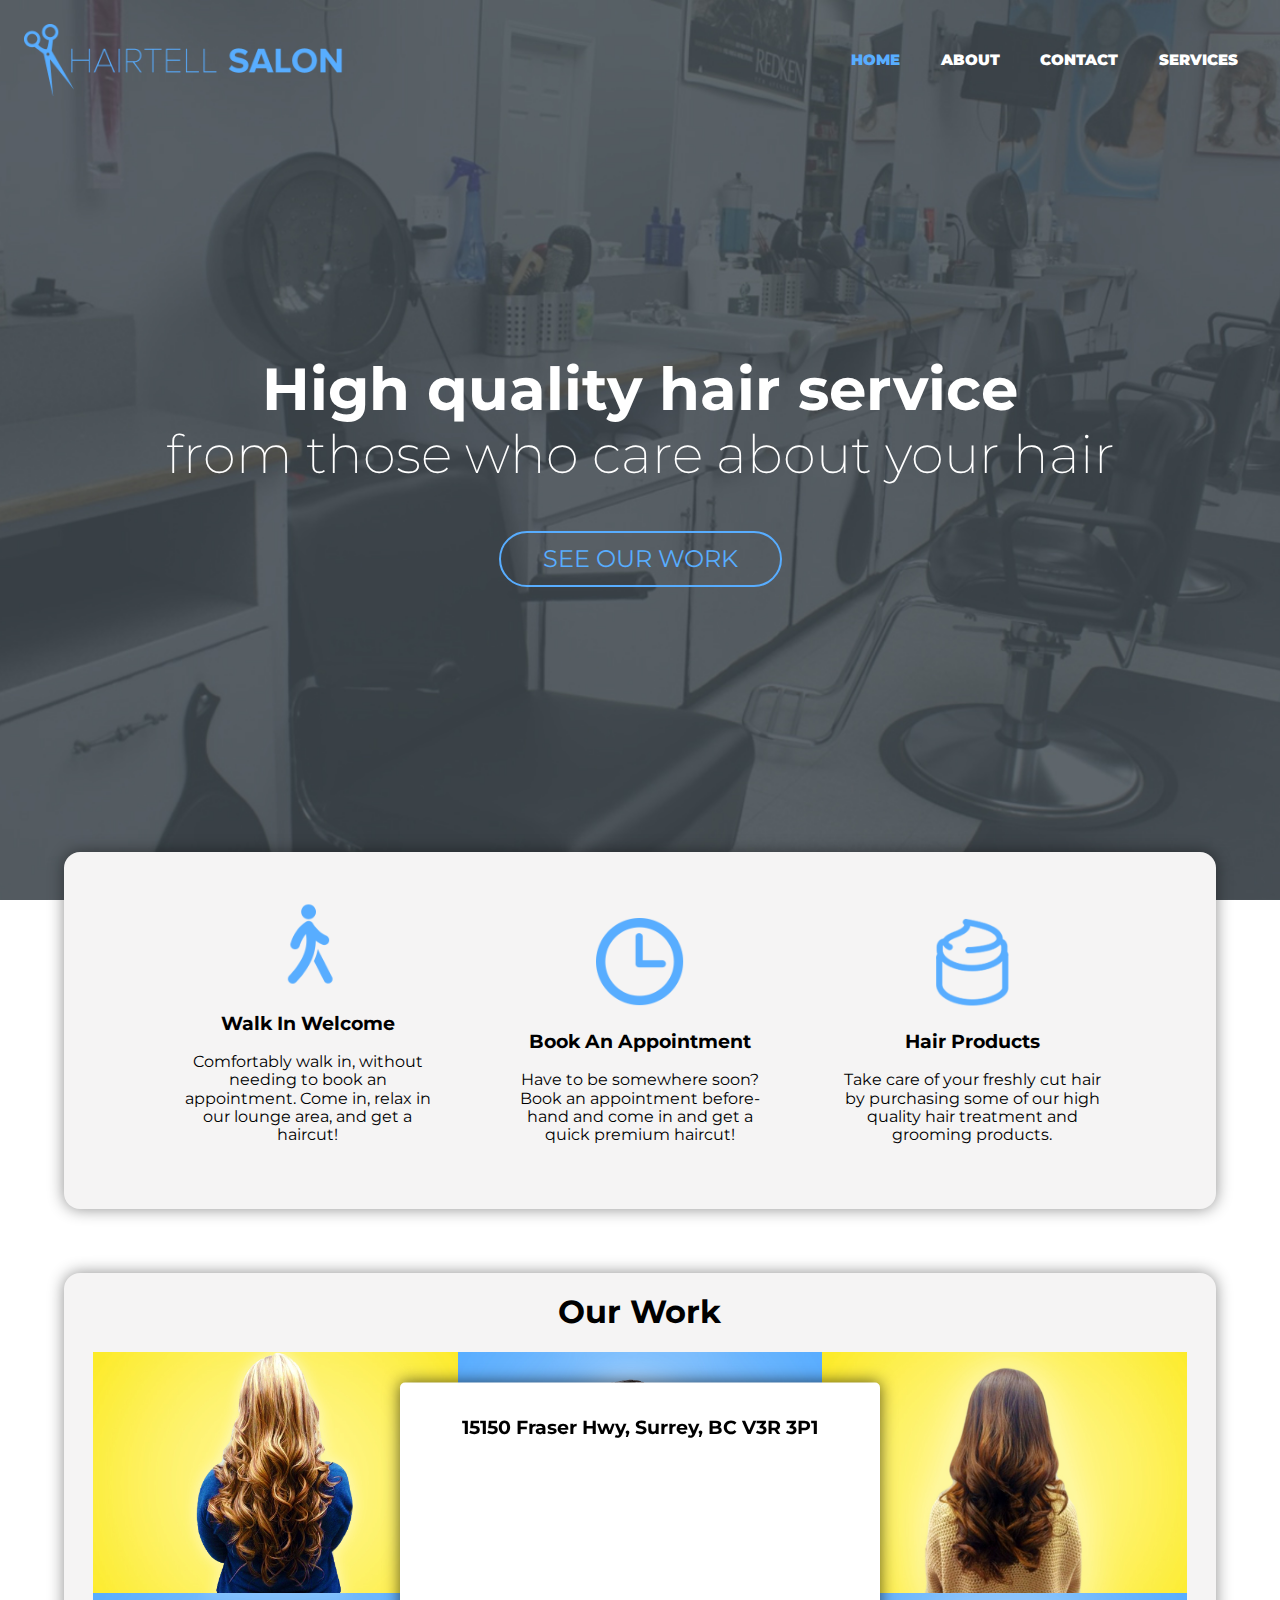
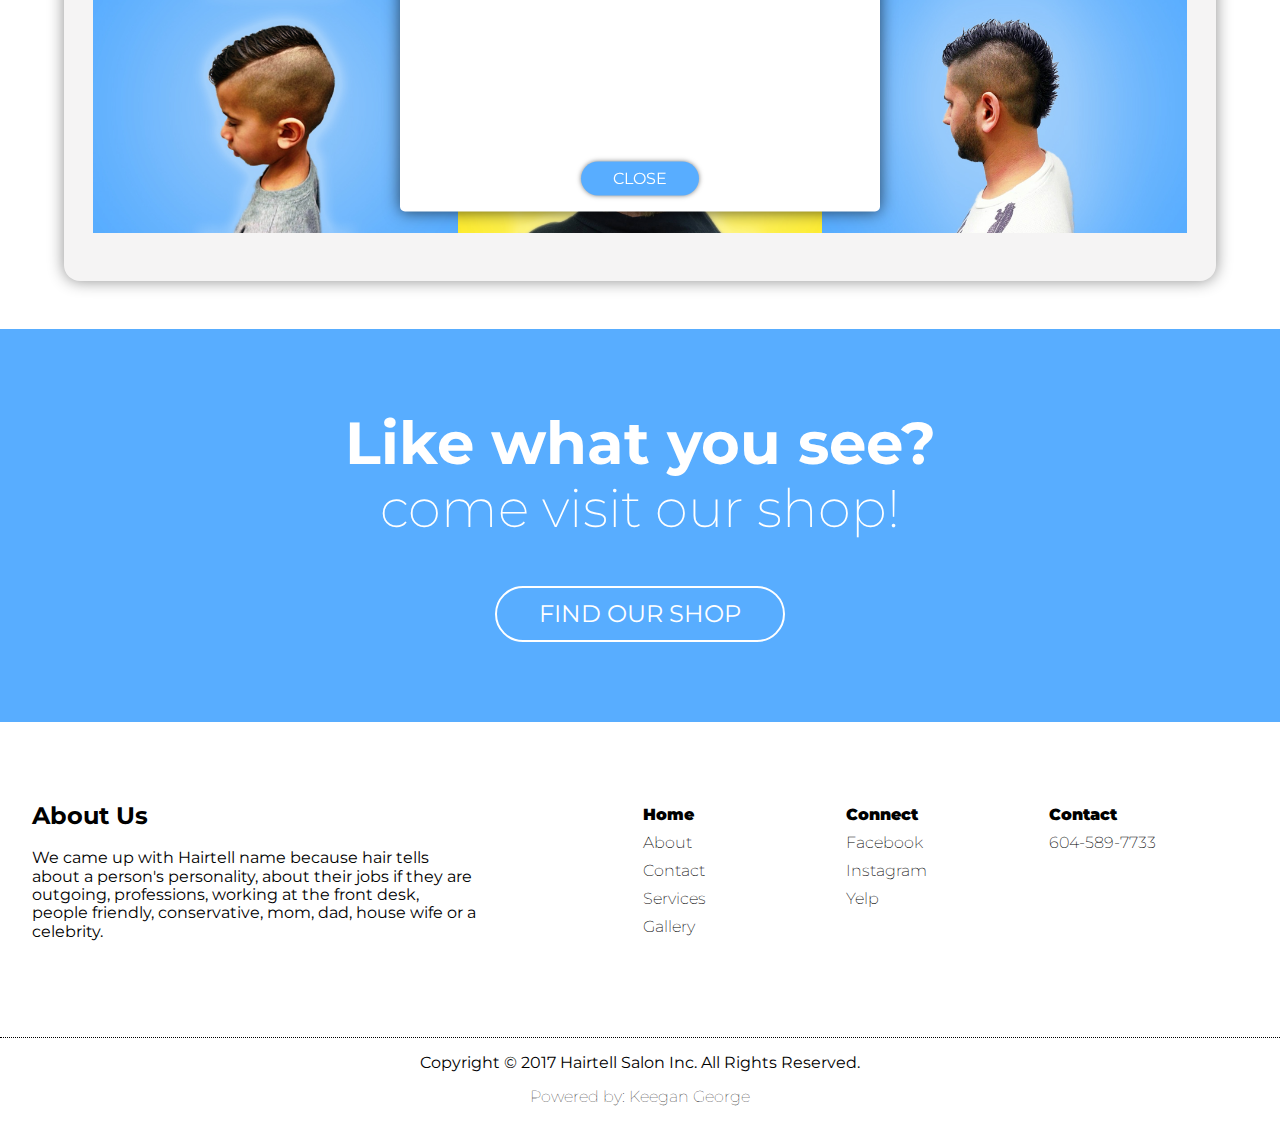
<file: index.html>
<!DOCTYPE html>
<html>
  <head>
    <meta charset="utf-8">
    <meta name="viewport" content="width-device-width, initial-scale=1">
    <meta name="keywords" content="hairtell, salon, hair, hair salon, wax, threading, hair cut, cut, fresh cut">
    <meta name="author" content="Keegan George">
    <meta name="theme-color" content="#58adff">
    <meta name="apple-mobile-web-app-status-bar-style" content="black-translucent">
    <meta name="msapplication-navbutton-color" content="##58adff">
    <meta name="mobile-web-app-capable" content="yes">
    <meta name="apple-mobile-web-app-capable" content="yes">
    <meta name="copyright"content="Hairtell Salon">
    <meta name="subject" content="hair salon store">
    <meta name="revised" content="Monday, June 5th, 2017, 4:03 pm">
    <meta name="Classification" content="Business">
    <meta name="designer" content="Keegan George">
    <title>Hairtell Salon | Home</title>
    <link type="text/css" rel="stylesheet" href="./css/master.css">
    <link type="text/css" rel="stylesheet" href="./css/normalize.css">
    <link type="text/css" rel="stylesheet" href="./css/fonts.css">
    <link type="image/png" rel="shortcut icon" href="./img/favicon.png">
    <link rel="apple-touch-startup-image" href="./img/app-icon.png">
    <link rel="icon" sizes="192x192" href="./img/app-icon.png">
    <link rel="stylesheet" href="https://cdnjs.cloudflare.com/ajax/libs/font-awesome/4.7.0/css/font-awesome.min.css">
  </head>

  <body>

    <!-- Page Header Start -->
    <header>
      <a href="index.html#modal-close"><img src="./img/logo.png" alt="company logo" class="logo"></a>
      <nav>
        <ul>
          <li class="current"><a href="index.html#modal-close">Home</a></li>
          <li><a href="about.html">About</a></li>
          <li><a href="contact.html">Contact</a></li>
          <li><a href="services.html">Services</a></li>
        </ul>
      </nav>
    </header>
    <!-- Page Header End -->

    <!-- Landing Section Start -->
    <section class="home-landing">
      <div class="container">
        <h1 class="title">High quality hair service <span>from those who care about your hair</span></h1>
        <a href="#gallery-sect" class="btn btn-accent">See Our Work</a>
      </div>
    </section>
    <!-- Landing Section End -->

    <!-- Info Boxes Start -->
    <section id="home-boxes">
      <div class="container">

        <div class="box">
          <a href="https://www.google.com/maps/place/Hairtell+Salon/@49.166282,-122.802616,15z/data=!4m5!3m4!1s0x0:0xe6f56ee5f06e5599!8m2!3d49.1662816!4d-122.8026162?hl=en-CA" title="15150 Fraser Hwy" class="tooltip"><span title=""><img src="./img/walking.png" alt="Walk In Welcome"></span></a>
          <h3>Walk in welcome</h3>
          <p>Comfortably walk in, without needing to book an appointment. Come in, relax in our lounge area, and get a haircut!</p>
        </div>

        <div class="box">
          <a href="tel:604-589-7733" title="604-589-7733" class="tooltip"><span title="">
          <img src="./img/clock.png" alt="Appointments">
          </span></a>
          <h3>Book an appointment</h3>
          <p>Have to be somewhere soon? Book an appointment before-hand and come in and get a quick premium haircut!</p>
        </div>

        <div class="box">
          <a href="#" title="We have many!" class="tooltip"><span title="">
          <img src="./img/products.png" alt="Products">
          </span></a>
          <h3>Hair products</h3>
          <p>Take care of your freshly cut hair by purchasing some of our high quality hair treatment and grooming products.</p>
        </div>
      </div>
    </section>
    <!-- Info Boxes End -->

    <!-- Our Work Start -->
    <section class="gallery" id="gallery-sect">
      <div class="container">
        <h1>Our Work</h1>

        <!-- Gallery Image 01 -->
        <figure class="gallery-item">
          <img src="./img/gallery-01.jpg" alt="blonde highlights">
          <figcaption class="gallery-desc">
            <p>Blonde highlights</p>
          </figcaption>
        </figure>

        <!-- Gallery Image 02 -->
        <figure class="gallery-item">
          <img src="./img/gallery-02.jpg" alt="shaved flow">
          <figcaption class="gallery-desc">
            <p>Shaved Flow</p>
          </figcaption>
        </figure>

        <!-- Gallery Image 03 -->
        <figure class="gallery-item">
          <img src="./img/gallery-03.jpg" alt="ombre">
          <figcaption class="gallery-desc">
            <p>Peekaboo highlights</p>
          </figcaption>
        </figure>

        <!-- Gallery Image 04 -->
        <figure class="gallery-item">
          <img src="./img/gallery-04.jpg" alt="kids combover">
          <figcaption class="gallery-desc">
            <p>Combover with line</p>
          </figcaption>
        </figure>

        <!-- Gallery Image 05 -->
        <figure class="gallery-item">
          <img src="./img/gallery-05.jpg" alt="blonde bob">
          <figcaption class="gallery-desc">
            <p>Blonde bob</p>
          </figcaption>
        </figure>

        <!-- Gallery Image 06 -->
        <figure class="gallery-item">
          <img src="./img/gallery-06.jpg" alt="mohawk">
          <figcaption class="gallery-desc">
            <p>Spiked mohawk</p>
          </figcaption>
        </figure>

      </div>
    </section>
    <!-- Our Work End -->

    <!-- Call to Action Start -->
    <section class="cta">
      <div class="container">
        <h1 class="title title-cta">Like what you see?<span>come visit our shop!</span></h1>
        <a href="#loc" class="btn btn-dark">Find our shop</a>
        <div class="modal" id="loc">
          <div class="modal-container">
            <h3>15150 Fraser Hwy, Surrey, BC V3R 3P1</h3>
            <iframe src="https://www.google.com/maps/embed?pb=!1m18!1m12!1m3!1d2608.806283171414!2d-122.80480488443428!3d49.166285086932!2m3!1f0!2f0!3f0!3m2!1i1024!2i768!4f13.1!3m3!1m2!1s0x5485d7512c8d2f9f%3A0xe6f56ee5f06e5599!2sHairtell+Salon!5e0!3m2!1sen!2sca!4v1496788684564" width="400" height="300" frameborder="0" style="border:0" allowfullscreen></iframe>
            <a href="#modal-close" class="btn-small">Close</a>
          </div>
        </div>
      </div>
    </section>

    <footer>
      <div class="container">
        <div class="col-3">
          <h2>About Us</h2>
          <p>We came up with Hairtell name because hair tells about a person's personality, about their jobs if they are outgoing, professions, working at the front desk, people friendly, conservative, mom, dad, house wife or a celebrity.</p>
        </div>

        <div class="col-1">
          <ul class="unstyled-list">
            <li><strong>Home</strong></li>
            <a href="about.html"><li>About</li></a>
            <a href="contact.html"><li>Contact</li></a>
            <a href="services.html"><li>Services</li></a>
            <a href="#gallery-sect"><li>Gallery</li></a>
          </ul>
        </div>

        <div class="col-1">
          <ul class="unstyled-list">
            <li><strong>Connect</strong></li>
            <a href="https://facebook.com/hairtell/"><li>Facebook</li></a>
            <a href="https://instagram.com/hairtellsalon/"><li>Instagram</li></a>
            <a href="https://www.yelp.ca/biz/hairtell-salon-surrey"><li>Yelp</li></a>
          </ul>
        </div>

        <div class="col-1">
          <ul class="unstyled-list">
            <li><strong>Contact</strong></li>
            <a href="tel:604-589-7733"><li>604-589-7733</li><a/>
          </ul>
        </div>
      </div>
    </footer>

    <section class="sub-footer">
      <div class="container">
        <p>Copyright &copy; 2017 Hairtell Salon Inc. All Rights Reserved.</p>
        <p id="creator">Powered by: Keegan George</p>
      </div>
    </section>


    <!-- Link JavaScript -->
    <script src='https://code.jquery.com/jquery-3.1.0.min.js'></script>
    <script src='js/main.js'></script>
  </body>

</html>
</file>
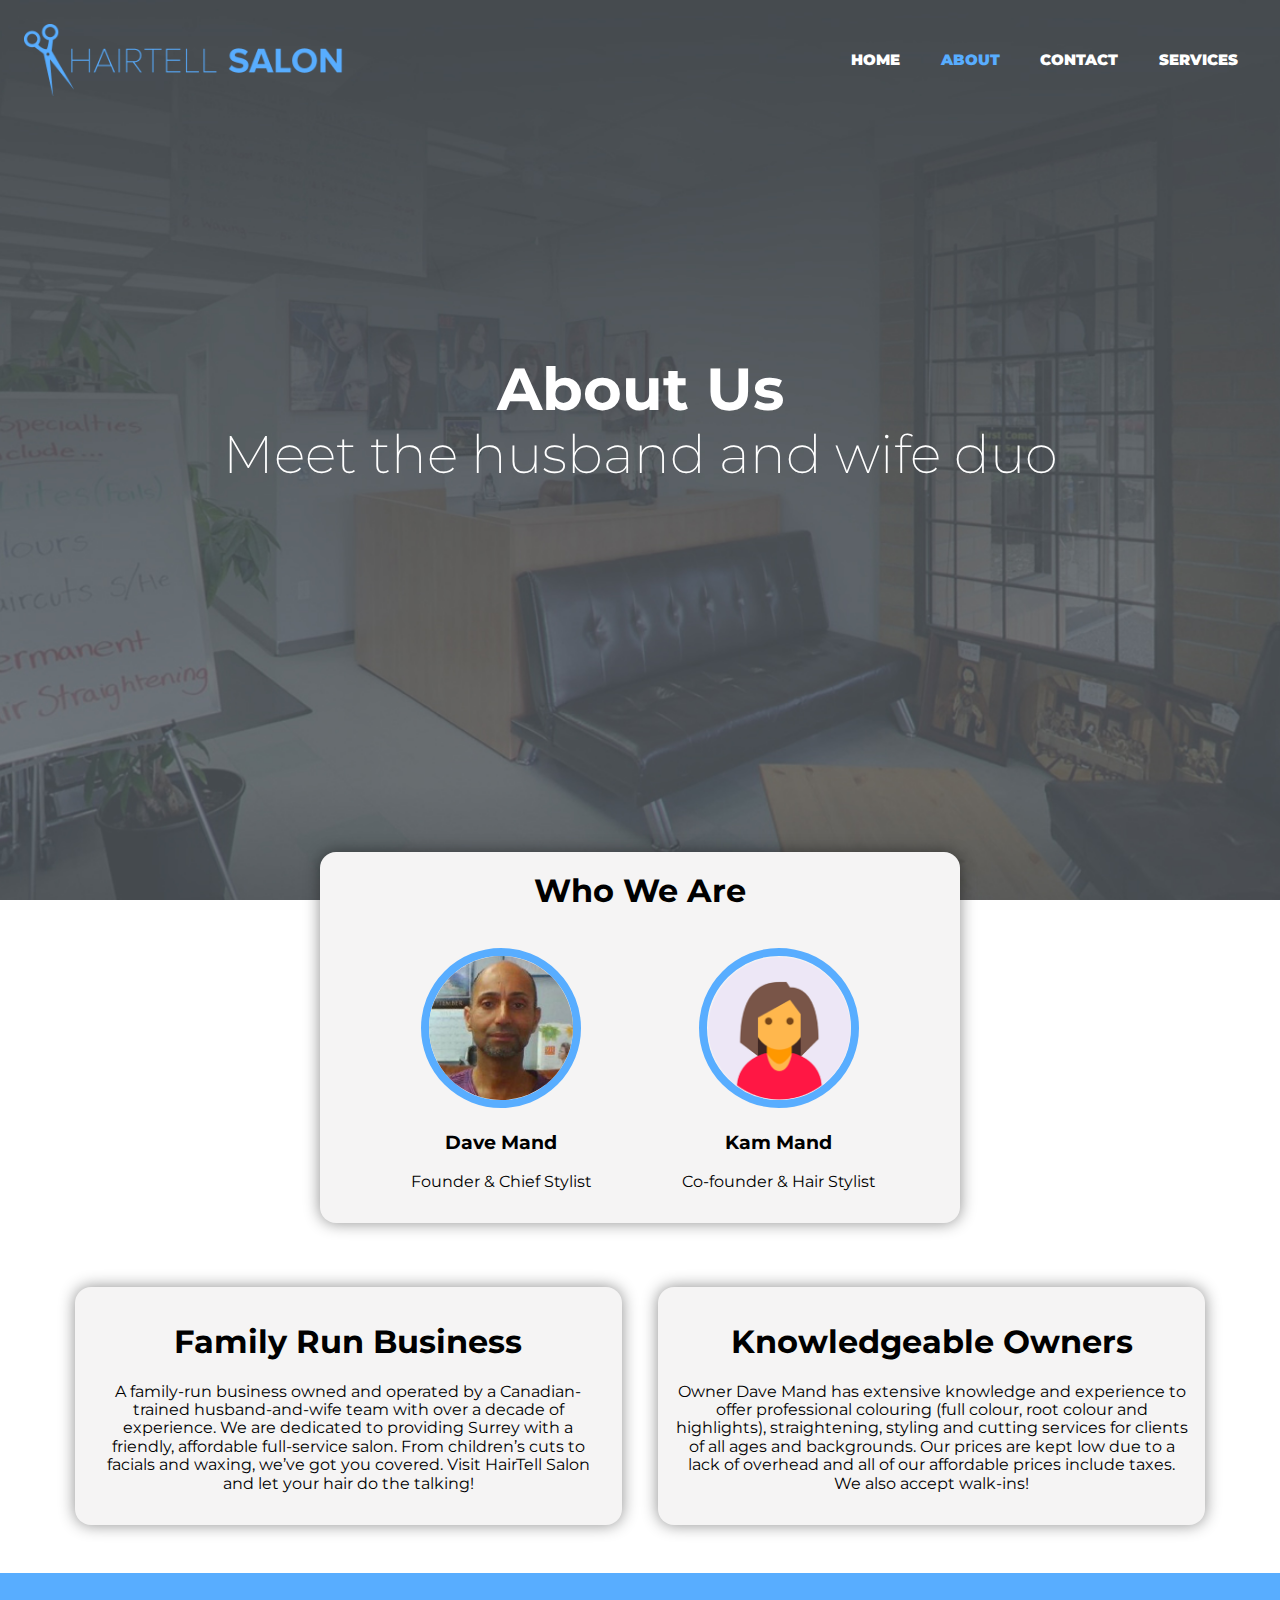
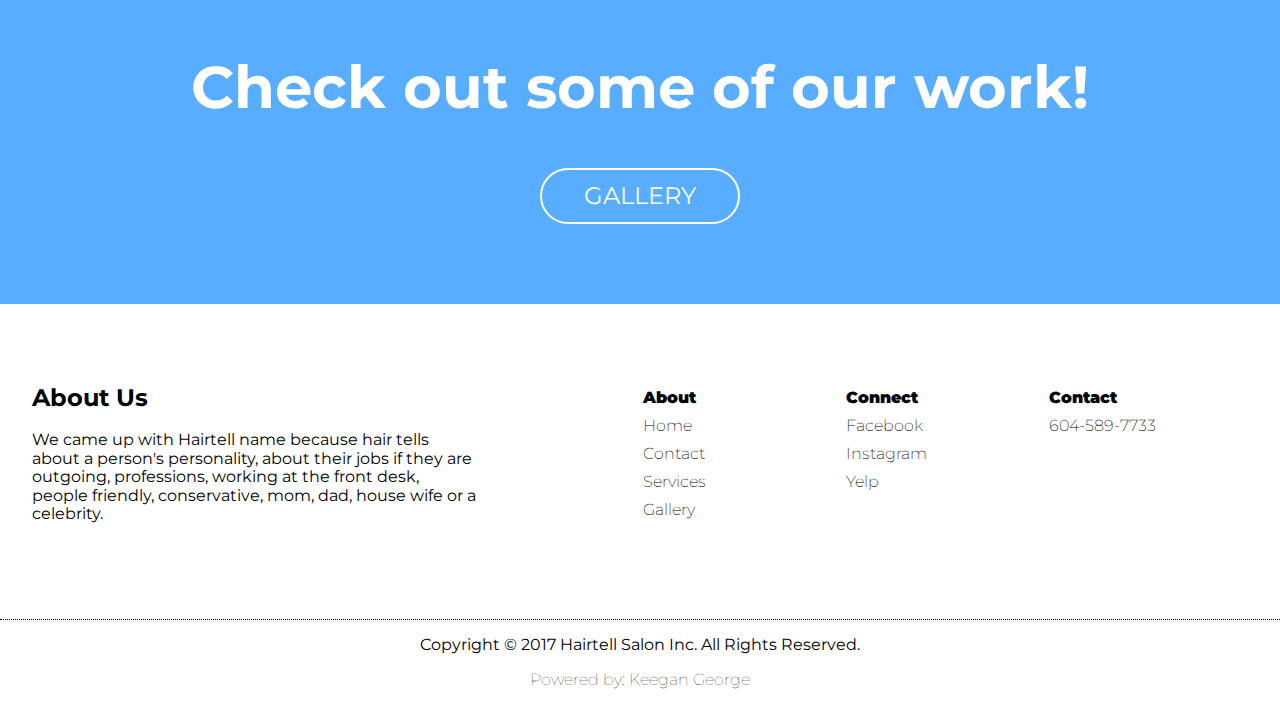
<file: about.html>
<!DOCTYPE html>
<html>
  <head>
    <meta charset="utf-8">
    <meta name="viewport" content="width-device-width, initial-scale=1">
    <meta name="keywords" content="hairtell, salon, hair, hair salon, wax, threading, hair cut, cut, fresh cut">
    <meta name="author" content="Keegan George">
    <meta name="theme-color" content="#58adff">
    <meta name="apple-mobile-web-app-status-bar-style" content="black-translucent">
    <meta name="msapplication-navbutton-color" content="##58adff">
    <meta name="mobile-web-app-capable" content="yes">
    <meta name="apple-mobile-web-app-capable" content="yes">
    <meta name="copyright"content="Hairtell Salon">
    <meta name="subject" content="hair salon store">
    <meta name="revised" content="Monday, June 5th, 2017, 4:03 pm">
    <meta name="Classification" content="Business">
    <meta name="designer" content="Keegan George">
    <title>Hairtell Salon | About</title>
    <link type="text/css" rel="stylesheet" href="./css/master.css">
    <link type="text/css" rel="stylesheet" href="./css/normalize.css">
    <link type="text/css" rel="stylesheet" href="./css/fonts.css">
    <link type="image/png" rel="shortcut icon" href="./img/favicon.png">
    <link rel="apple-touch-startup-image" href="./img/app-icon.png">
    <link rel="icon" sizes="192x192" href="./img/app-icon.png">
    <link rel="stylesheet" href="https://cdnjs.cloudflare.com/ajax/libs/font-awesome/4.7.0/css/font-awesome.min.css">
  </head>

  <body>

    <!-- Page Header Start -->
    <header>
      <a href="index.html#modal-close"><img src="./img/logo.png" alt="company logo" class="logo"></a>
      <nav>
        <ul>
          <li><a href="index.html#modal-close">Home</a></li>
          <li class="current"><a href="about.html">About</a></li>
          <li><a href="contact.html">Contact</a></li>
          <li><a href="services.html">Services</a></li>
        </ul>
      </nav>
    </header>
    <!-- Page Header End -->

    <!-- Landing Section Start -->
    <section class="about-landing">
      <div class="container">
        <h1 class="title">About Us <span>Meet the husband and wife duo</span></h1>
      </div>
    </section>
    <!-- Landing Section End -->

    <!-- Info Boxes Start -->
    <section id="about-boxes">
      <div class="container">
        <h1>Who We Are</h1>
        <div class="box-about">
          <img src="./img/dave-owner.jpg" alt="Owner Dave">
          <h3>Dave Mand</h3>
          <p>Founder &amp; Chief Stylist</p>
        </div>

        <div class="box-about">
          <img src="./img/kam-employee.png" alt="Products">
          <h3>Kam Mand</h3>
          <p>Co-founder &amp; Hair Stylist</p>
        </div>
      </div>
    </section>
    <!-- Info Boxes End -->


    <!-- About Us Start-->
    <section class="info-about">
      <div class="container">
        <div class="info-business-about">
          <h1>Family Run Business</h1>
          <p>A family-run business owned and operated by a Canadian-trained husband-and-wife team with over a decade of experience. We are dedicated to providing Surrey with a friendly, affordable full-service salon. From children’s cuts to facials and waxing, we’ve got you covered. Visit HairTell Salon and let your hair do the talking!</p>
        </div>
        <div class="info-owners-about">
          <h1>Knowledgeable Owners</h1>
          <p>Owner Dave Mand has extensive knowledge and experience to offer professional colouring (full colour, root colour and highlights), straightening, styling and cutting services for clients of all ages and backgrounds. Our prices are kept low due to a lack of overhead and all of our affordable prices include taxes. We also accept walk-ins!</p>
        </div>
      </div>
    </section>
    <!-- About Us End -->

    <!-- Call to Action Start -->
    <section class="cta">
      <div class="container">
        <h1 class="title title-cta">Check out some of our work!</h1>
        <a href="index.html#gallery-sect" class="btn btn-dark">Gallery</a>
        </div>
      </div>
    </section>

    <footer>
      <div class="container">
        <div class="col-3">
          <h2>About Us</h2>
          <p>We came up with Hairtell name because hair tells about a person's personality, about their jobs if they are outgoing, professions, working at the front desk, people friendly, conservative, mom, dad, house wife or a celebrity.</p>
        </div>

        <div class="col-1">
          <ul class="unstyled-list">
            <li><strong>About</strong></li>
            <a href="index.html"><li>Home</li></a>
            <a href="contact.html"><li>Contact</li></a>
            <a href="services.html"><li>Services</li></a>
            <a href="index.html#gallery-sect"><li>Gallery</li></a>
          </ul>
        </div>

        <div class="col-1">
          <ul class="unstyled-list">
            <li><strong>Connect</strong></li>
            <a href="https://facebook.com/hairtell/"><li>Facebook</li></a>
            <a href="https://instagram.com/hairtellsalon/"><li>Instagram</li></a>
            <a href="https://www.yelp.ca/biz/hairtell-salon-surrey"><li>Yelp</li></a>
          </ul>
        </div>

        <div class="col-1">
          <ul class="unstyled-list">
            <li><strong>Contact</strong></li>
            <a href="tel:604-589-7733"><li>604-589-7733</li><a/>
          </ul>
        </div>
      </div>
    </footer>

    <section class="sub-footer">
      <div class="container">
        <p>Copyright &copy; 2017 Hairtell Salon Inc. All Rights Reserved.</p>
        <p id="creator">Powered by: Keegan George</p>
      </div>
    </section>


    <!-- Link JavaScript -->
    <script src='https://code.jquery.com/jquery-3.1.0.min.js'></script>
    <script src='js/main.js'></script>
  </body>

</html>
</file>
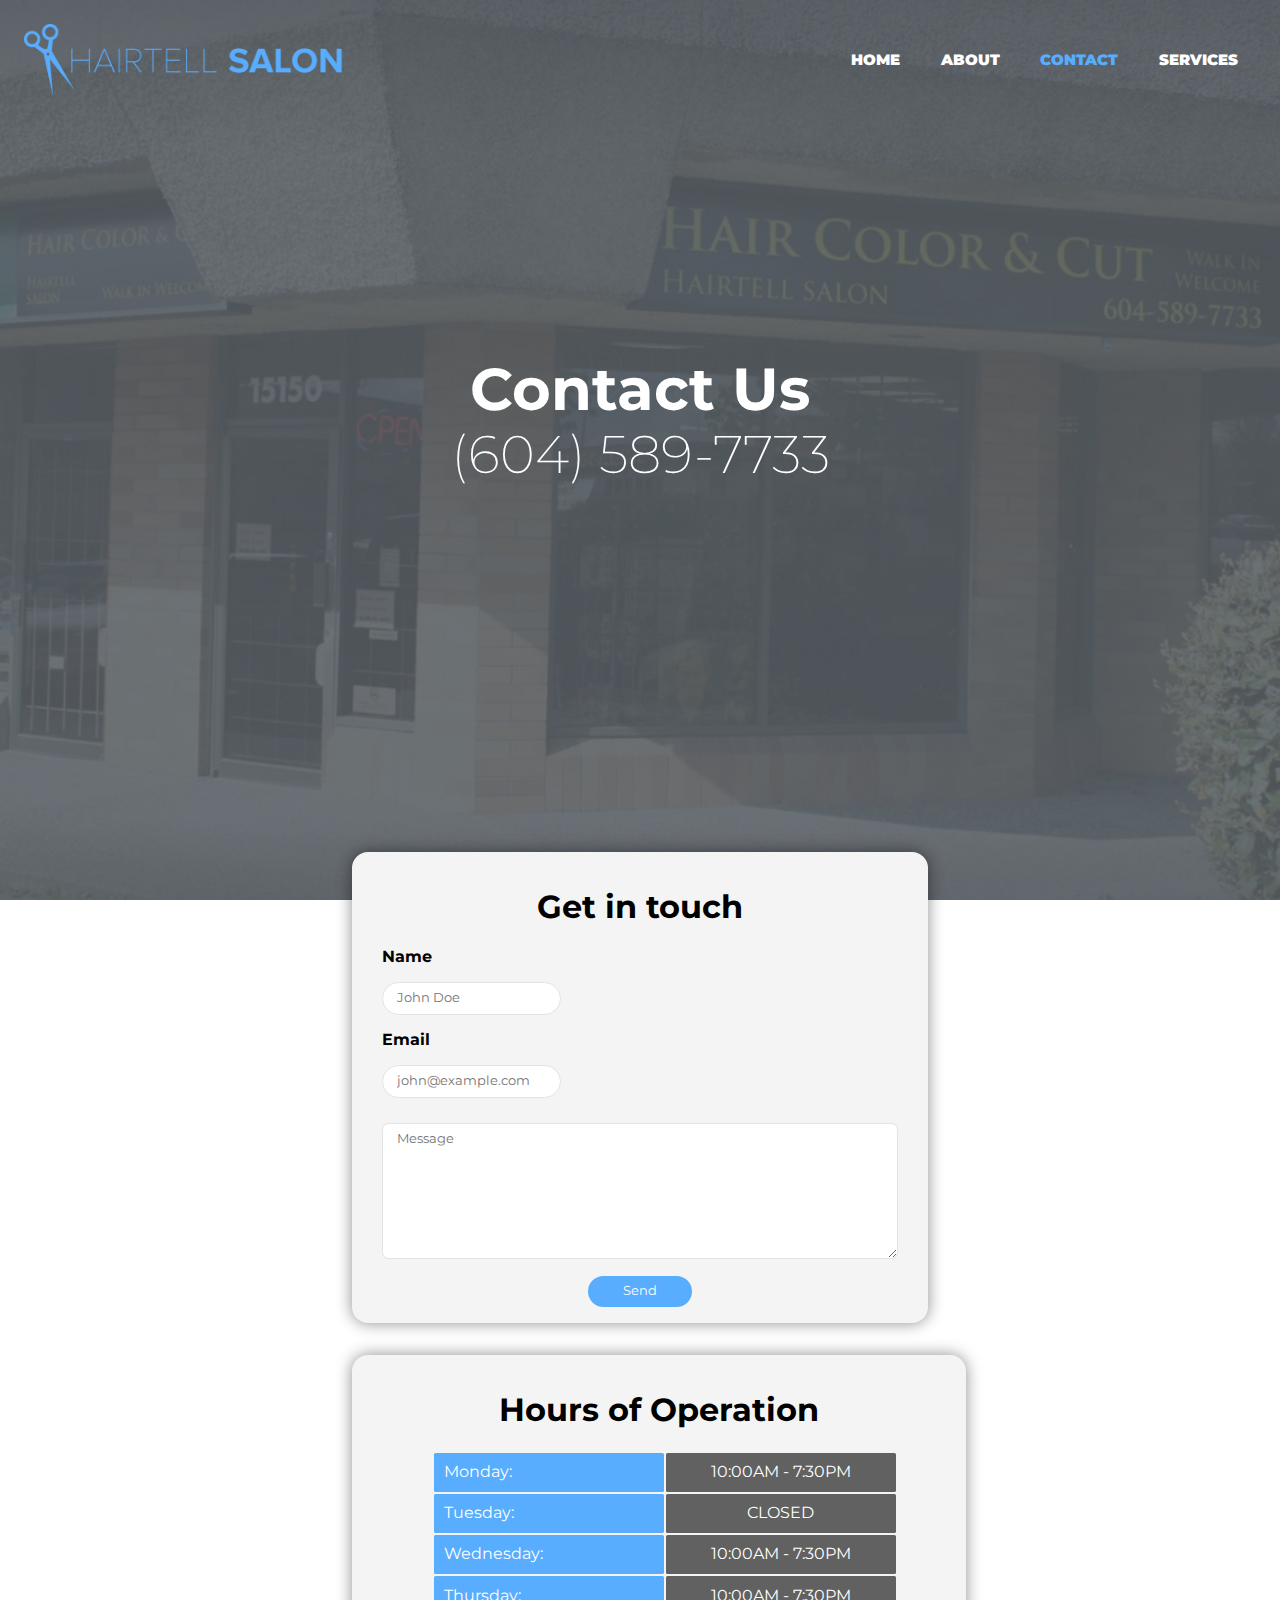
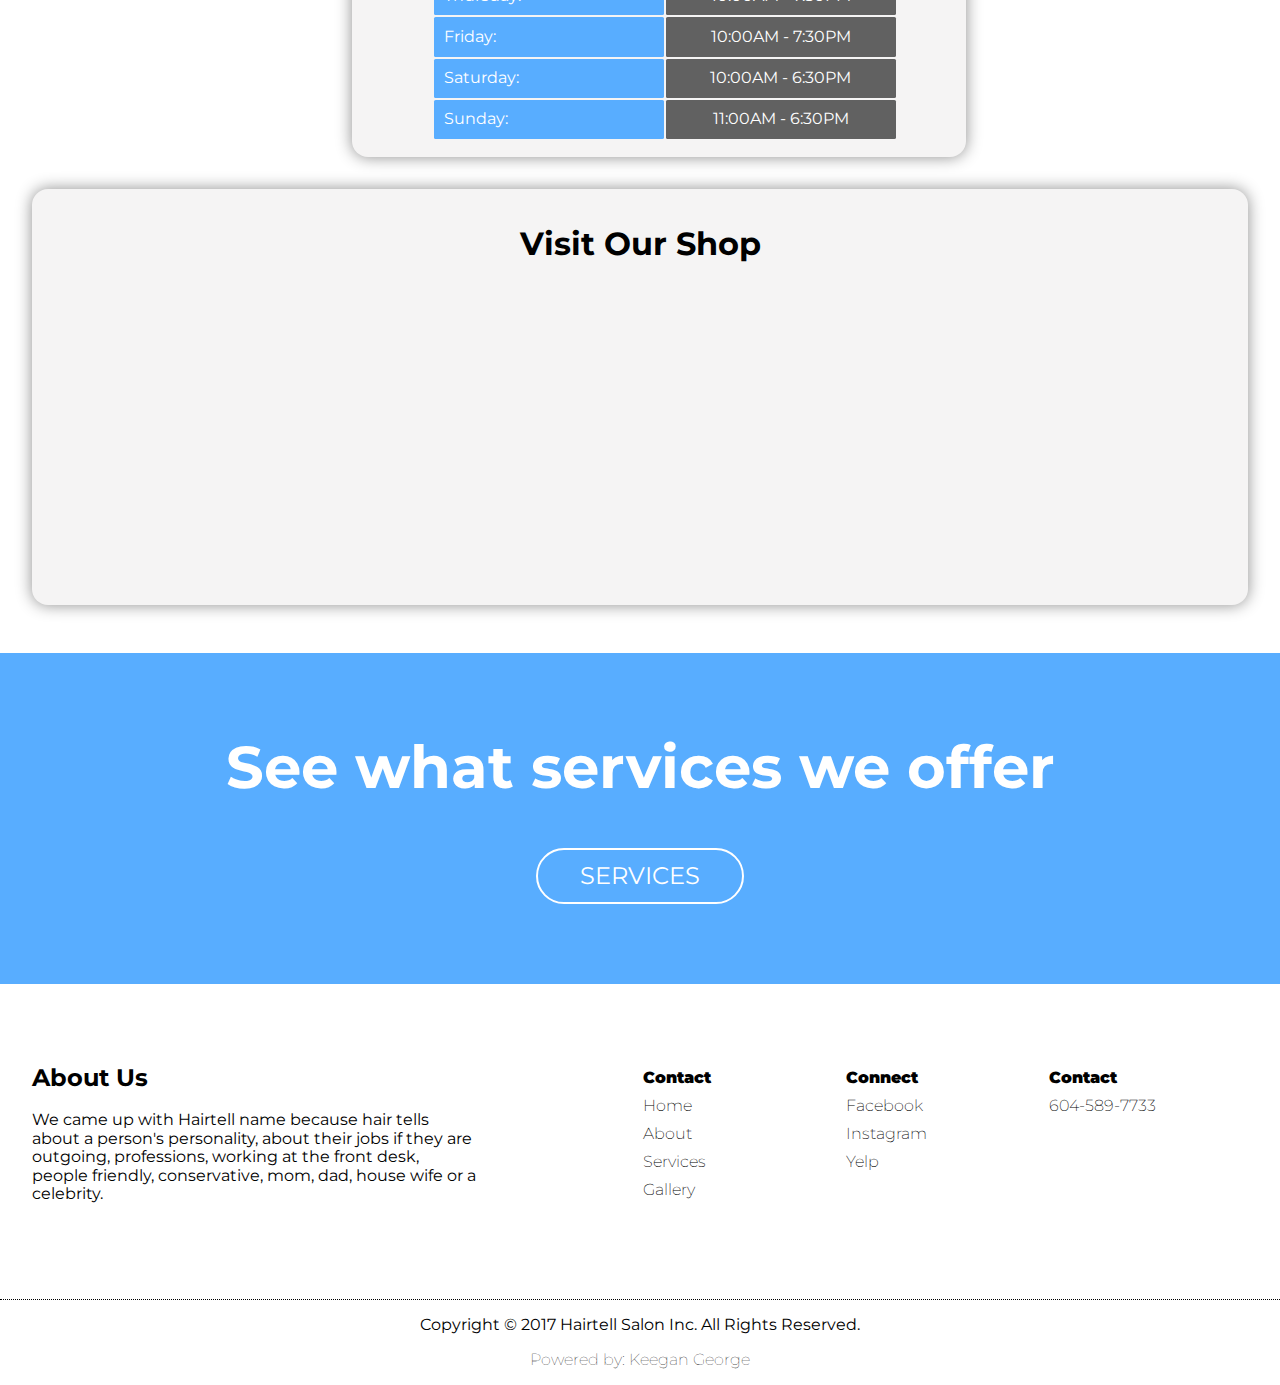
<file: contact.html>
<!DOCTYPE html>
<html>
  <head>
    <meta charset="utf-8">
    <meta name="viewport" content="width-device-width, initial-scale=1">
    <meta name="keywords" content="hairtell, salon, hair, hair salon, wax, threading, hair cut, cut, fresh cut">
    <meta name="author" content="Keegan George">
    <meta name="theme-color" content="#58adff">
    <meta name="apple-mobile-web-app-status-bar-style" content="black-translucent">
    <meta name="msapplication-navbutton-color" content="##58adff">
    <meta name="mobile-web-app-capable" content="yes">
    <meta name="apple-mobile-web-app-capable" content="yes">
    <meta name="copyright"content="Hairtell Salon">
    <meta name="subject" content="hair salon store">
    <meta name="revised" content="Monday, June 5th, 2017, 4:03 pm">
    <meta name="Classification" content="Business">
    <meta name="designer" content="Keegan George">
    <title>Hairtell Salon | Contact</title>
    <link type="text/css" rel="stylesheet" href="./css/master.css">
    <link type="text/css" rel="stylesheet" href="./css/normalize.css">
    <link type="text/css" rel="stylesheet" href="./css/fonts.css">
    <link type="image/png" rel="shortcut icon" href="./img/favicon.png">
    <link rel="apple-touch-startup-image" href="./img/app-icon.png">
    <link rel="icon" sizes="192x192" href="./img/app-icon.png">
    <link rel="stylesheet" href="https://cdnjs.cloudflare.com/ajax/libs/font-awesome/4.7.0/css/font-awesome.min.css">
  </head>

  <body>

    <!-- Page Header Start -->
    <header>
      <a href="index.html#modal-close"><img src="./img/logo.png" alt="company logo" class="logo"></a>
      <nav>
        <ul>
          <li><a href="index.html#modal-close">Home</a></li>
          <li><a href="about.html">About</a></li>
          <li class="current"><a href="contact.html">Contact</a></li>
          <li><a href="services.html">Services</a></li>
        </ul>
      </nav>
    </header>
    <!-- Page Header End -->

    <!-- Landing Section Start -->
    <section class="contact-landing">
      <div class="container">
        <h1 class="title">Contact Us <span>(604) 589-7733</span></h1>
      </div>
    </section>
    <!-- Landing Section End -->

    <!-- Info Boxes Start -->
    <section id="contact-form">
      <div class="container">
        <h1>Get in touch</h1>

        <form>
          <span><strong>Name</strong></span>
          <input type="text" name="name" placeholder="John Doe">
          <span><strong>Email</strong></span>
          <input type="email" name="email" placeholder="john@example.com">
          <textarea name="message" rows="8" cols="80" placeholder="Message" class="m-box"></textarea>
          <input type="submit" name="send" value="Send">
        </form>
        </div>
    </section>
    <!-- Info Boxes End -->


    <!-- About Us Start-->
     <section class="info-contact">
       <div class="container">
         <div class="hours-contact">
           <h1>Hours of Operation</h1>
           <table>
             <tr>
               <td class="left">Monday: </td>
               <td class="right">10:00AM - 7:30PM</td>
             </tr>
             <tr>
               <td class="left">Tuesday: </td>
               <td class="right">CLOSED</td>
             </tr>
             <tr>
               <td class="left">Wednesday: </td>
               <td class="right">10:00AM - 7:30PM</td>
             </tr>
             <tr>
               <td class="left">Thursday: </td>
               <td class="right">10:00AM - 7:30PM</td>
             </tr>
             <tr>
               <td class="left">Friday: </td>
               <td class="right">10:00AM - 7:30PM</td>
             </tr>
             <tr>
               <td class="left">Saturday: </td>
               <td class="right">10:00AM - 6:30PM</td>
             </tr>
             <tr>
               <td class="left">Sunday: </td>
               <td class="right">11:00AM - 6:30PM</td>
             </tr>
           </table>
         </div>
        <div class="location-contact">
          <h1>Visit Our Shop</h1>
          <iframe src="https://www.google.com/maps/embed?pb=!1m18!1m12!1m3!1d2608.806283171414!2d-122.8048048844343!3d49.166285086932!2m3!1f0!2f0!3f0!3m2!1i1024!2i768!4f13.1!3m3!1m2!1s0x5485d7512c8d2f9f%3A0xe6f56ee5f06e5599!2sHairtell+Salon!5e0!3m2!1sen!2sca!4v1497290400511" width="950" height="300" frameborder="0" style="border:0" allowfullscreen></iframe>
        </div>
        </div>
      </section>
    </section>
    <!-- About Us End -->

    <!-- Call to Action Start -->
    <section class="cta">
      <div class="container">
        <h1 class="title title-cta">See what services we offer</h1>
        <a href="services.html" class="btn btn-dark">Services</a>
        </div>
      </div>
    </section>

    <footer>
      <div class="container">
        <div class="col-3">
          <h2>About Us</h2>
          <p>We came up with Hairtell name because hair tells about a person's personality, about their jobs if they are outgoing, professions, working at the front desk, people friendly, conservative, mom, dad, house wife or a celebrity.</p>
        </div>

        <div class="col-1">
          <ul class="unstyled-list">
            <li><strong>Contact</strong></li>
            <a href="index.html"><li>Home</li></a>
            <a href="about.html"><li>About</li></a>
            <a href="services.html"><li>Services</li></a>
            <a href="index.html#gallery-sect"><li>Gallery</li></a>
          </ul>
        </div>

        <div class="col-1">
          <ul class="unstyled-list">
            <li><strong>Connect</strong></li>
            <a href="https://facebook.com/hairtell/"><li>Facebook</li></a>
            <a href="https://instagram.com/hairtellsalon/"><li>Instagram</li></a>
            <a href="https://www.yelp.ca/biz/hairtell-salon-surrey"><li>Yelp</li></a>
          </ul>
        </div>

        <div class="col-1">
          <ul class="unstyled-list">
            <li><strong>Contact</strong></li>
            <a href="tel:604-589-7733"><li>604-589-7733</li><a/>
          </ul>
        </div>
      </div>
    </footer>

    <section class="sub-footer">
      <div class="container">
        <p>Copyright &copy; 2017 Hairtell Salon Inc. All Rights Reserved.</p>
        <p id="creator">Powered by: Keegan George</p>
      </div>
    </section>


    <!-- Link JavaScript -->
    <script src='https://code.jquery.com/jquery-3.1.0.min.js'></script>
    <script src='js/main.js'></script>
  </body>

</html>
</file>
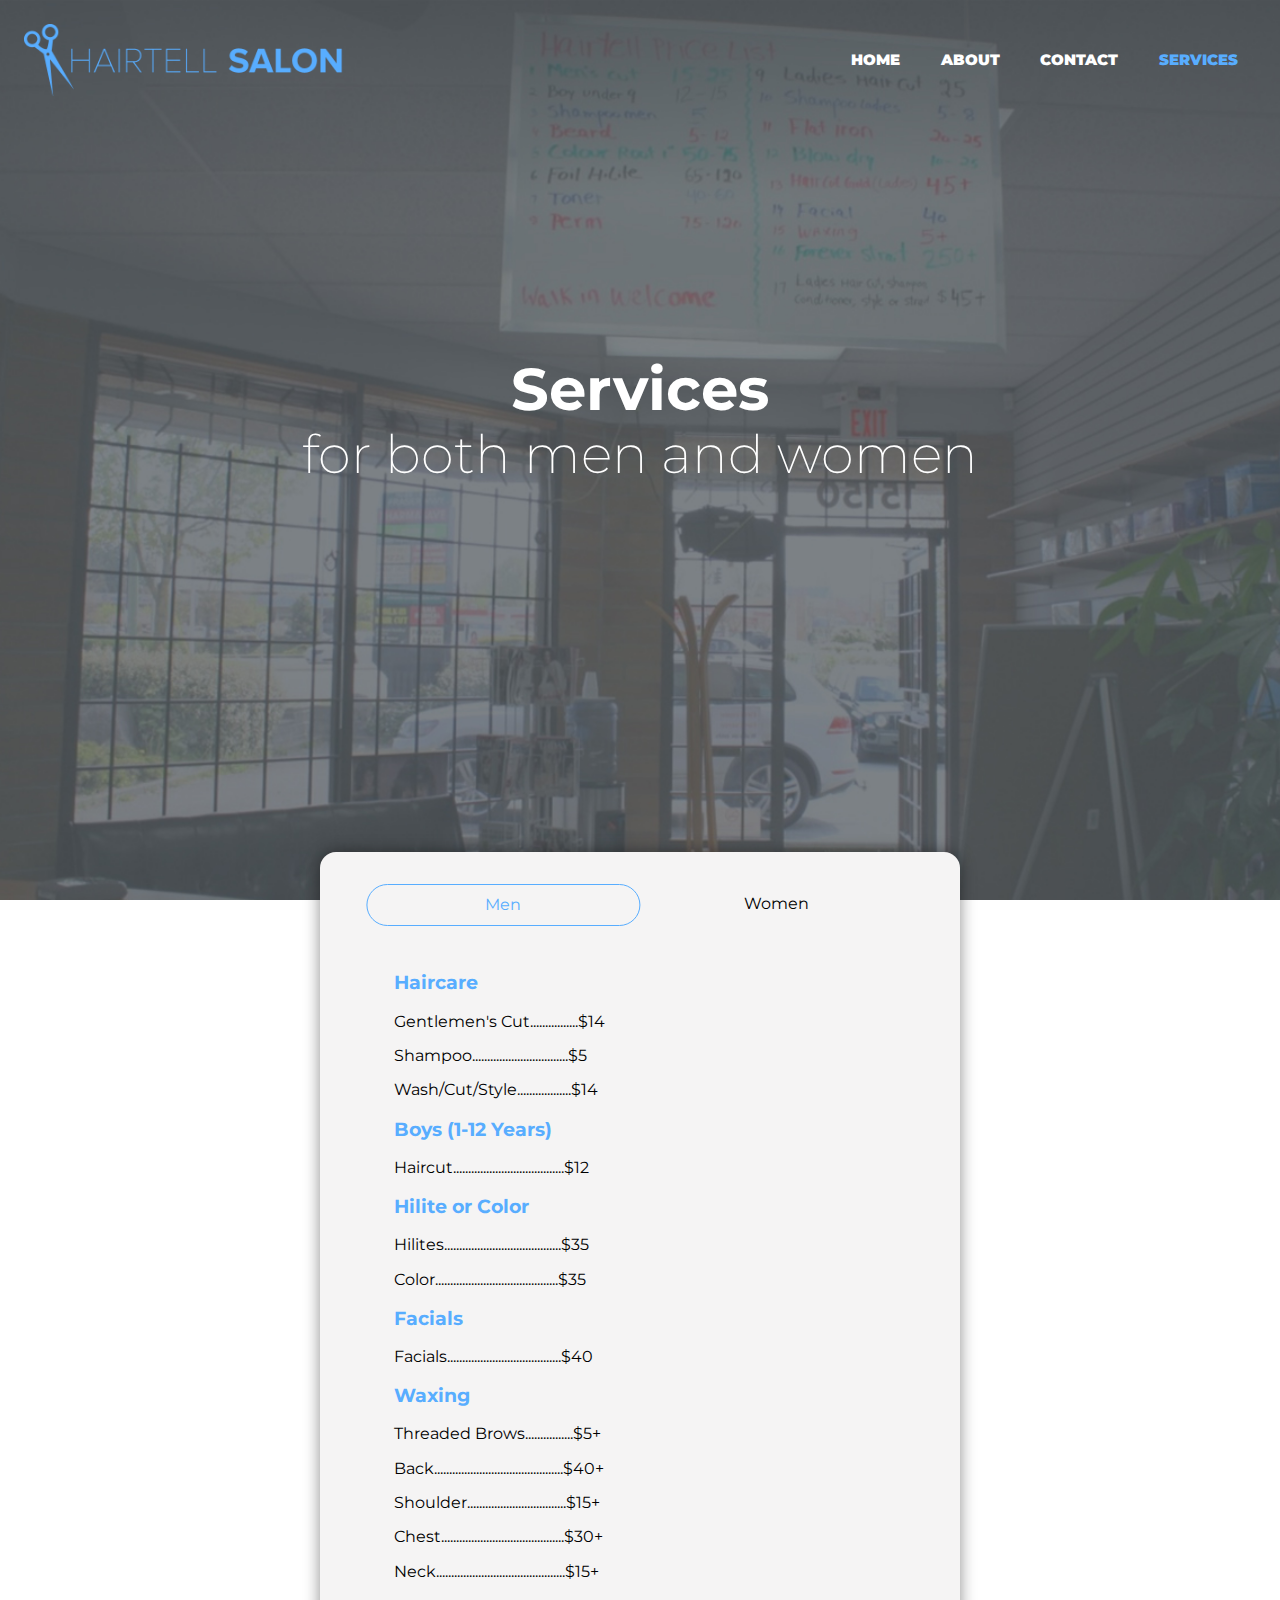
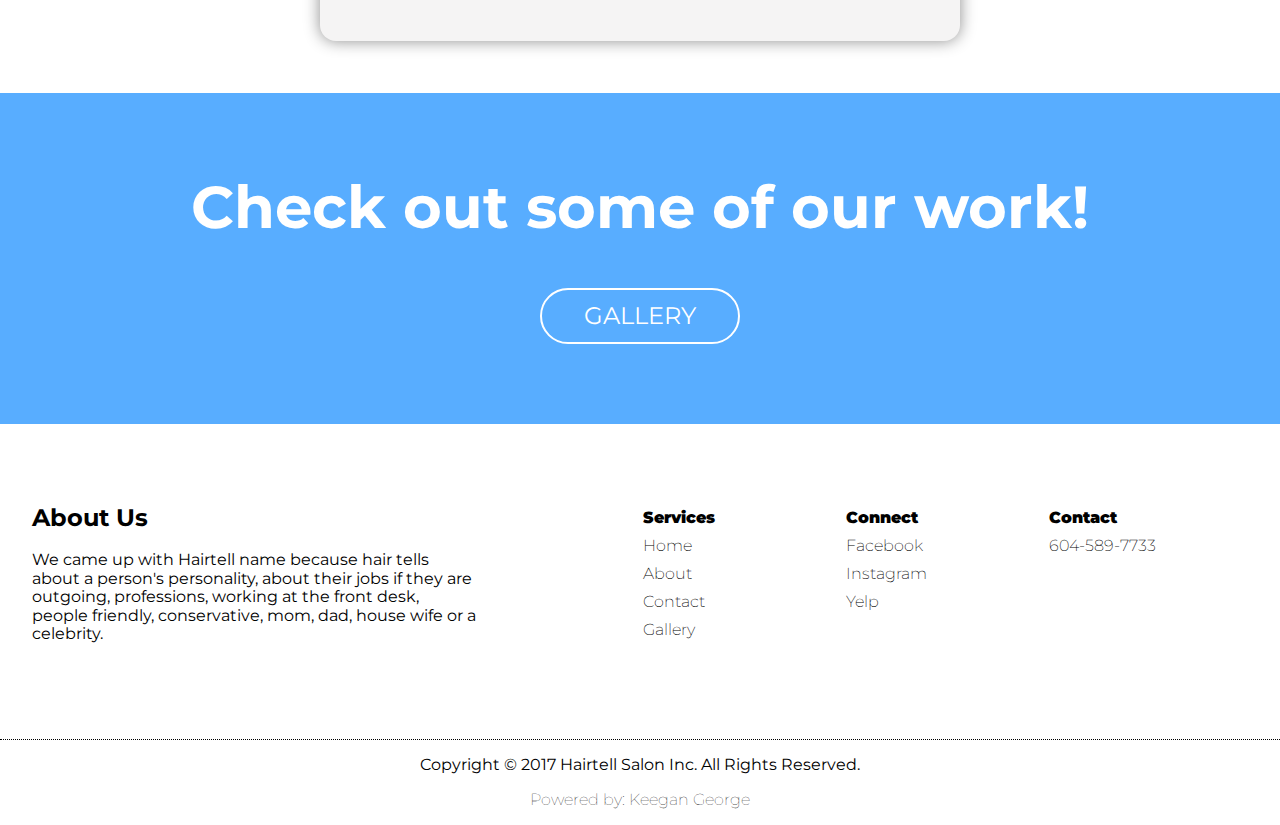
<file: services.html>
<!DOCTYPE html>
<html>
  <head>
    <meta charset="utf-8">
    <meta name="viewport" content="width-device-width, initial-scale=1">
    <meta name="keywords" content="hairtell, salon, hair, hair salon, wax, threading, hair cut, cut, fresh cut">
    <meta name="author" content="Keegan George">
    <meta name="theme-color" content="#58adff">
    <meta name="apple-mobile-web-app-status-bar-style" content="black-translucent">
    <meta name="msapplication-navbutton-color" content="##58adff">
    <meta name="mobile-web-app-capable" content="yes">
    <meta name="apple-mobile-web-app-capable" content="yes">
    <meta name="copyright"content="Hairtell Salon">
    <meta name="subject" content="hair salon store">
    <meta name="revised" content="Monday, June 5th, 2017, 4:03 pm">
    <meta name="Classification" content="Business">
    <meta name="designer" content="Keegan George">
    <title>Hairtell Salon | Services</title>
    <link type="text/css" rel="stylesheet" href="./css/master.css">
    <link type="text/css" rel="stylesheet" href="./css/normalize.css">
    <link type="text/css" rel="stylesheet" href="./css/fonts.css">
    <link type="image/png" rel="shortcut icon" href="./img/favicon.png">
    <link rel="apple-touch-startup-image" href="./img/app-icon.png">
    <link rel="icon" sizes="192x192" href="./img/app-icon.png">
    <link rel="stylesheet" href="https://cdnjs.cloudflare.com/ajax/libs/font-awesome/4.7.0/css/font-awesome.min.css">
  </head>

  <body>

    <!-- Page Header Start -->
    <header>
      <a href="index.html#modal-close"><img src="./img/logo.png" alt="company logo" class="logo"></a>
      <nav>
        <ul>
          <li><a href="index.html#modal-close">Home</a></li>
          <li><a href="about.html">About</a></li>
          <li><a href="contact.html">Contact</a></li>
          <li class="current"><a href="services.html">Services</a></li>
        </ul>
      </nav>
    </header>
    <!-- Page Header End -->

    <!-- Landing Section Start -->
    <section class="services-landing">
      <div class="container">
        <h1 class="title">Services <span>for both men and women</span></h1>
      </div>
    </section>
    <!-- Landing Section End -->

    <section class="tab-card">
      <div id="ud_tab">
        <input type="radio" name="ud_tabs" id="tab1" checked>
        <label for="tab1">Men</label>

        <input type="radio" name="ud_tabs" id="tab2">
        <label for="tab2">Women</label>

        <div id="ud_tab-content2" class="ud_content">
          <h3>Haircare</h3>
            <p>Ladies's Cut...............................$18</p>
            <p>Shampoo....................................$8+</p>
            <p>Shampoo &amp; Style..................$20</p>
            <p>Flat Iron......................................$20+</p>
            <p>Dave's Special........................$35+</p>
          <h3>Girls (1-12 Years)</h3>
            <p>Haircut........................................$15</p>
          <h3>Perms</h3>
            <p>Perm.............................................$80</p>
          <h3>Hilites</h3>
            <p>Foil Hilites.................................$75+</p>
            <p>Toner............................................$50+</p>
          <h3>Color Correction</h3>
            <p>Ombre.........................................$80+</p>
          <h3>Permanent &amp; Semi-Color</h3>
            <p>Root Application.................$45+</p>
            <p>Full Head...................................$60+</p>
          <h3>Facials</h3>
            <p>Facials..........................................$40</p>
          <h3>Waxing</h3>
            <p>Threaded Brows....................$5+</p>
            <p>Full Face.....................................$20+</p>
            <p>Half Arms...................................$20+</p>
            <p>Under Arms..............................$6+</p>
            <p>Full Legs......................................$40+</p>
            <p>Half Leg.......................................$25+</p>
            <p>Bikini Line..................................$15+</p>
            <p>Brazillian Full...........................$40</p>
        </div>

        <div id="ud_tab-content1" class="ud_content">
          <h3>Haircare</h3>
            <p>Gentlemen's Cut................$14</p>
            <p>Shampoo................................$5</p>
            <p>Wash/Cut/Style..................$14</p>
          <h3>Boys (1-12 Years)</h3>
            <p>Haircut.....................................$12</p>
          <h3>Hilite or Color</h3>
            <p>Hilites.......................................$35</p>
            <p>Color.........................................$35</p>
          <h3>Facials</h3>
            <p>Facials......................................$40</p>
          <h3>Waxing</h3>
            <p>Threaded Brows................$5+</p>
            <p>Back...........................................$40+</p>
            <p>Shoulder.................................$15+</p>
            <p>Chest.........................................$30+</p>
            <p>Neck...........................................$15+</p>
        </div>
      </div>
    </section>


    <!-- Call to Action Start -->
    <section class="cta">
      <div class="container">
        <h1 class="title title-cta">Check out some of our work!</h1>
        <a href="index.html#gallery-sect" class="btn btn-dark">Gallery</a>
        </div>
      </div>
    </section>

    <footer>
      <div class="container">
        <div class="col-3">
          <h2>About Us</h2>
          <p>We came up with Hairtell name because hair tells about a person's personality, about their jobs if they are outgoing, professions, working at the front desk, people friendly, conservative, mom, dad, house wife or a celebrity.</p>
        </div>

        <div class="col-1">
          <ul class="unstyled-list">
            <li><strong>Services</strong></li>
            <a href="index.html"><li>Home</li></a>
            <a href="about.html"><li>About</li></a>
            <a href="contact.html"><li>Contact</li></a>
            <a href="index.html#gallery-sect"><li>Gallery</li></a>
          </ul>
        </div>

        <div class="col-1">
          <ul class="unstyled-list">
            <li><strong>Connect</strong></li>
            <a href="https://facebook.com/hairtell/"><li>Facebook</li></a>
            <a href="https://instagram.com/hairtellsalon/"><li>Instagram</li></a>
            <a href="https://www.yelp.ca/biz/hairtell-salon-surrey"><li>Yelp</li></a>
          </ul>
        </div>

        <div class="col-1">
          <ul class="unstyled-list">
            <li><strong>Contact</strong></li>
            <a href="tel:604-589-7733"><li>604-589-7733</li><a/>
          </ul>
        </div>
      </div>
    </footer>

    <section class="sub-footer">
      <div class="container">
        <p>Copyright &copy; 2017 Hairtell Salon Inc. All Rights Reserved.</p>
        <p id="creator">Powered by: Keegan George</p>
      </div>
    </section>


    <!-- Link JavaScript -->
    <script src='https://code.jquery.com/jquery-3.1.0.min.js'></script>
    <script src='js/main.js'></script>
  </body>

</html>
</file>
<file: css/master.css>
@import url('https://fonts.googleapis.com/css?family=Montserrat:200,400');


* {
  box-sizing: border-box;
  -webkit-transition: all ease-in-out 250ms;
  transition: all ease-in-out 250ms;
}

body {
  margin: 0;
  font-family: 'Montserrat', 'Proxima Nova Regular', sans-serif;
  text-align: center;
}

img {
  max-width: 100%;
  height: auto;
}

.container {
  width: 95%;
  margin: 0 auto;
}

.clearfix::after, section::after, footer::after {
  content: '';
  display: block;
  clear: both;
}

/* Columns */

[class^=col-] {
  float: left;
  margin-top: 1em;
}

[class^=col-]:first-child {
  margin-top: 0;
}

.col-1 {
  width: 33.333334%;
  float: left;
}

@media (min-width: 40rem) {
  [class^=col-] {
    float: left;
    padding: 0 .2em;
    width: 100%;
    margin-top: 0;
  }

  [class^=col-]:first-child {
    padding-left: 0;
  }

  [class^=col-]:last-child {
    padding-right: 0;
  }


  .col-3 {
    width: 50%;
  }

  .col-1 {
    width: 16.6666%;
  }


}

/* Typography */

.title {
  font-size: 2.5rem;
  margin-bottom: 0.8em;
}

.title span {
  font-weight: 200;
  display: block;
  font-size: .9em;
}

.title-cta {
  margin-bottom: 0 0 .5em;
  margin-top: 0;
}

.unstyled-list {
  margin: 0;
  padding: 0;
  list-style-type: none;
}

@media (min-width: 60rem) {
  .title {
    font-size: 3.7rem;
  }
}

@media (min-width: 150rem) {
  .title {
    font-size: 5rem;
  }
}


/* Buttons */

.btn {
  display: inline-block;
  font-size: 1.15rem;
  text-decoration: none;
  text-transform: uppercase;
  border-width: 2px;
  border-style: solid;
  border-radius: 3em;
  padding: .5em 1.75em;
}

.btn:hover {
  transform: scale(1.1);
}

.btn-accent {
  color: #58adff;
  border-color: #58adff;
}

.btn-accent:hover, .btn-accent:focus {
  background: #58adff;
  color: white;
}

.btn-dark {
  color: white;
  border-color: white;
}

.btn-dark:hover, .btn-dark:focus {
  background: white;
  color: #58adff;
}

.btn-small {
  display: inline-block;
  font-size: 1em;
  text-decoration: none;
  text-transform: uppercase;
  border-radius: 3em;
  padding: .5em 2em;
  background-color: #58adff;
  box-shadow: 0 0 .3em rgba(0, 0, 0, 0.51);
  color: white;
}

.btn-small:hover {
  transform: scale(1.1);
  box-shadow: 0 .3em .8em rgba(0, 0, 0, 0.3);

}

@media (min-width: 60rem) {
  .btn {
    font-size: 1.5rem;
  }
}

@media (min-width: 150rem) {
  .btn {
    font-size: 3rem;
  }
}

/* Header */

header {
  position: absolute;
  left: 0;
  right: 0;
  margin: 1.5em;
}

.nav-placeholder {
  margin-bottom: 0;
  /*padding-top: 0.3em;*/
}

.fixed {
  position: fixed;
  top: -1.5em;
  left: -1.5em;
  width: 100%;
  background-color: #58adff;
  box-shadow: 0 0 0.5em 0.02em #232323;
  padding-bottom: 0em;
  z-index: 9999;
}

.fixed .current a {
  color: white;
  border-bottom: white solid 2px;
  padding-bottom: 0.2em;
}

.fixed .nav-inner {
  margin: 0.5em 1.5em;
}

.fixed img {
  display: none;
}

@media (min-width: 60rem) {
  .fixed .nav-inner {
    float: right;
  }

  .fixed {
    padding-bottom: 0.5em;
  }

  .nav-placeholder {
    margin-bottom: 1em;
    padding-top: 0;
  }

  .fixed .current a {
    padding-bottom: 1em;
  }
}

@media (min-width: 150rem) {
  .fixed .current a {
    padding-bottom: 0.5em;
  }
}

nav ul {
  margin: 0;
  padding: 0;
  list-style: none;
}

nav li {
  display: inline-block;
  margin: 0.2em;
}

nav a {
  font-weight: 900;
  text-decoration: none;
  text-transform: uppercase;
  font-size: .8rem;
  padding: .2em;
  color: white;
  -webkit-transition: all ease-in-out 250ms;
  transition: all ease-in-out 250ms;
}

.current a {
  color: #58adff;
}

@media (min-width: 23rem) {
  nav a {
    padding: .6em;
  }
}

@media (min-width: 60rem) {
  nav a {
    font-size: .94rem;
    padding: 1em;
  }

  nav ul {
    margin-top: 1.5em;
  }
}

@media (min-width: 150rem) {
  nav a {
    font-size: 1.8rem;
  }
}

nav a:hover, nav a:focus {
  color: #DDD;
}

.logo {
  width: 15em;
  height: auto;
}

.logo:hover {
  transform: scale(1.03);
}

@media (min-width: 60rem) {
  .logo {
    float: left;
    width: 20em;
    height: auto;
  }

  nav {
    float: right;
  }
}

@media (min-width: 150rem) {
  .logo {
    float: left;
    width: 35em;
    height: auto;
  }
}

.home-landing {
  background-image: url('../img/landing-bg.jpg');
  background-size: cover;
  background-position: center;
  background-attachment: fixed;
  padding: 10em 0;
  color: white;
}

.about-landing {
  background-image: url('../img/store-inside.jpg');
  background-size: cover;
  background-position: center;
  background-attachment: fixed;
  padding: 10em 0;
  color: white;
}

.contact-landing {
  background-image: url('../img/store-front.jpg');
  background-size: cover;
  background-position: center;
  background-attachment: fixed;
  padding: 10em 0;
  color: white;
}

.contact-landing a {
  color: white;
  text-decoration: none;
  font-weight: 100;
  font-size: 1.8em;
  margin-top: -1.5em;
  display: block;
}

.services-landing {
  background-image: url('../img/shop-services.jpg');
  background-size: cover;
  background-position: center;
  background-attachment: fixed;
  padding: 10em 0;
  color: white;
}

@media (min-width: 60rem) {
  .home-landing {
    height: 100vh;
    padding-top: 35vh;
  }

  .about-landing {
    height: 100vh;
    padding-top: 35vh;
  }

  .contact-landing {
    height: 100vh;
    padding-top: 35vh;
  }

  .services-landing {
    height: 100vh;
    padding-top: 35vh;
  }
}

#home-boxes {
  background-color: #f5f4f4;
  box-shadow: 0 0 1rem rgba(0, 0, 0, 0.45);
  width: 95%;
  display: inline-block;
  border-radius: 1em;
  width: 90vw;
  position: relative;
  top: -3rem;
}

.box {
  display: inline-block;
  width: 30%;
  margin: 1em 0em;
  text-align: center;
}

.box img {
  width: 3em;
  height: auto;
  display: inline-block;
}

.box h3 {
  text-transform: capitalize;
  font-size: .8em;
}

.box p {
  font-size: .7em;
  text-align: center;
}

#about-boxes {
  background-color: #f5f4f4;
  box-shadow: 0 0 1rem rgba(0, 0, 0, 0.45);
  display: inline-block;
  border-radius: 1em;
  width: 76vw;
  position: relative;
  top: -3rem;
}

.box-about {
  display: inline-block;
  width: 45%;
  margin: 1em 0em;
  text-align: center;
}

.box-about img {
  width: 5em;
  height: auto;
  display: inline-block;
  border-radius: 50%;
  border: 3px solid #58adff;
}

.box-about h3 {
  text-transform: capitalize;
  font-size: .8em;
}

.box-about p {
  font-size: .7em;
  text-align: center;
}

#contact-form {
  background-color: #f5f4f4;
  box-shadow: 0 0 1rem rgba(0, 0, 0, 0.45);
  display: inline-block;
  border-radius: 1em;
  /*width: 45vw;*/
  width: 95%;
  position: relative;
  top: -3rem;
  padding: 1em;
}

#contact-form span {
  text-align: left;
  /*display: inline-block;*/
  display: flex;
  /*padding: 0.5em 0em 2em 2em;*/
  margin-top: 1em;
  padding: 0em 0 1em 0;
}

.m-box {
  margin-top: 2em;
}

input {
  padding: 0.625em 1.125em 0.625em 1.125em;
  background-color: transparent;
  border: 1px solid #e3e3e3;
  border-radius: 5em;
  color: #2c2c2c;
  line-height: 1em;
  font-size: 0.8em !important;
  font-family: 'Montserrat', sans-serif !important;
  display: inline-block;
  /*width: 34.65%;*/
  width: 80%;
  background-color: white;
  margin: 0;
}

input:invalid {
  border: 1px solid red;
}

input:hover, textarea:hover {
  border: 1px solid #bfbaba;
}

input:focus, textarea:focus {
  outline: none;
  border: 1px solid #58adff;

}

input:active {
  border-color: #347cc2;
}

textarea {
  width: 100%;
  padding: 0.625em 1.125em 0.625em 1.125em;
  border: 1px solid #e3e3e3;
  border-radius: 0.5em;
  line-height: 1em;
  background-color: white;
  font-size: 0.8em !important;
  font-family: 'Montserrat', sans-serif !important;
}

input[type=submit] {
  margin-top: 1em;
  /*width: 13%;*/
  width: 50%;
  color: white;
  background-color: #58adff;
  border: none;
  display: inline;
}

input[type=submit]:hover {
  transform: scale(1.1);
  border: none;
  box-shadow: 0 0.2em 0.2em 0.02em rgba(34, 34, 34, 0.2);
}

/* Services Tabs */

.tab-card {
  background-color: #f5f4f4;
  box-shadow: 0 0 1rem rgba(0, 0, 0, 0.45);
  display: inline-block;
  border-radius: 1em;
  /*width: 45vw;*/
  width: 95%;
  position: relative;
  top: -3rem;
  padding: 1em;
}

#ud_tab {
  max-width: 600px;
  width: 90%;
  /*position: absolute;*/
  position: relative;
  top: 50%;
  left: 50%;
  transform: translate(-50%, -50%);
  background: #FFF;
  /*height: 300px;*/
  margin: 1em 0em;
  text-align: left;
}

#ud_tab input[type=radio] {
  display: none;
}

#ud_tab label {
  display: block;
  float: left;
  width: 50%;
  color: black;
  padding: 0.688em 1.438em;
  cursor: pointer;
  border-radius: 2em;
  text-align: center;
  /*margin-right: 1.732em;*/
}

#ud_tab h3 {
  color: #58adff;
}

#ud_tab label:hover {
  color: #58adff;
}

#ud_tab .ud_content {
  width: 100%;
  display: none;
  padding: 5%;
  float: left;
}

#ud_tab [id^="tab"]:checked + label {
  border: 1px solid #58adff;
  color: #58adff;
  border-radius: 2em;

}

#tab1:checked ~ #ud_tab-content1,
#tab2:checked ~ #ud_tab-content2 {
  display: block;
}

@media (min-width: 60rem) {
  .box {
    padding: 2em;
  }

  .box img {
    width: 5.5em;
  }

  .box h3 {
    font-size: 1.2em;
  }

  .box p {
    font-size: 1em;
  }

  #about-boxes {
    width: 50vw;
  }

  .box-about {
    padding: 0em;
  }

  .box-about img {
    width: 10em;
    border: 8px solid #58adff;
  }

  .box-about h3 {
    font-size: 1.2em;
  }

  .box-about p {
    font-size: 1em;
  }

  input {
    width: 34.65%;
    display: block;
  }

  input[type=submit] {
    width: 20%;
  }

  #contact-form {
    width: 45vw;
  }

  .tab-card {
    width: 50%;
  }

}

@media (min-width: 150rem) {
  .box {
    padding: 3em;
  }

  .box img {
    width: 10em;
  }

  .box h3 {
    font-size: 3em;
  }

  .box p {
    font-size: 1.9em;
  }
}

/* Gallery Section */

.gallery {
  margin: 2em 0;
  background-color: #f5f4f4;
  box-shadow: 0 0 1rem rgba(0, 0, 0, 0.45);
  width: 95%;
  display: inline-block;
  border-radius: 1em;
  width: 90vw;
  position: relative;
  top: -1rem;
}

.gallery-item {
  margin: 0;
  position: relative;
}

.gallery-item:last-child {
  margin-bottom: 3em;
}

.gallery-item img {
  display: block;
}

.gallery-desc {
  position: absolute;
  z-index: 100;
  bottom: 0.001em;
  left: 0em;
  right: 0em;
  color: #58adff;
  background: rgba(255, 255, 255, 0.82);
  padding: 1em;
}

.gallery-desc p {
  margin: 0;
}

.info-business-about {
  margin: 2em 0;
  background-color: #f5f4f4;
  box-shadow: 0 0 1rem rgba(0, 0, 0, 0.45);
  display: inline-block;
  border-radius: 1em;
  width: 90vw;
  position: relative;
  top: -1rem;
  padding: 1em;
  /*display: block;*/
  /*left: 2em;*/
}

.info-owners-about {
  margin: 2em 0;
  background-color: #f5f4f4;
  box-shadow: 0 0 1rem rgba(0, 0, 0, 0.45);
  display: inline-block;
  border-radius: 1em;
  width: 90vw;
  position: relative;
  top: -1rem;
  padding: 1em;
  /*display: block;*/
  /*left: 2em;*/
}

.hours-contact {
  /*margin: 2em 0;*/
  background-color: #f5f4f4;
  box-shadow: 0 0 1rem rgba(0, 0, 0, 0.45);
  /*display: inline-block;*/
  border-radius: 1em;
  /*width: 90vw;*/
  width: 100%;
  position: relative;
  top: -1rem;
  padding: 1em;
  display: block;
  /*left: 1em;*/
}


table {
  margin: 0em 1em;
}

td {
  color: white;
  padding: 0.65em;
  width: 50%;
  border-radius: 0.1em;
}

.left {
  background-color: rgba(88, 173, 255, 100);
  text-align: left;
}

.right {
  background-color: rgba(97, 97, 97, 100);
}

.location-contact {
  margin: 2em 0;
  background-color: #f5f4f4;
  box-shadow: 0 0 1rem rgba(0, 0, 0, 0.45);
  display: inline-block;
  border-radius: 1em;
  /*width: 90vw;*/
  width: 100%;
  position: relative;
  top: -1rem;
  padding: 1em;
  display: block;
  /*left: 2em;*/
}

.location-contact iframe {
  width: 100%;
}

@media (min-width: 37rem) {
  .gallery-item {
    width: 50%;
    float: left;
  }

  .info-business-about {
    width: 45%;
    display: inline-block;
    margin-right: 2em;
  }

  .info-owners-about {
    width: 45%;
    display: inline-block;
  }

  .hours-contact {
    width: 100%;
  }

  table {
    margin: 0em 12em;
  }
}


@media (min-width: 60rem) {
  .gallery-item {
    width: 33.3333334%;
    float: left;
    overflow: hidden;
  }

  .gallery-desc {
    transform: translateY(175%);
  }

  .gallery-item:hover .gallery-desc {
    transform: translateY(0%);
  }

  .gallery-item img:hover {
    transform: scale(1.1);
  }

  .hours-contact {
    width: 50%;
    left: 15em;
  }

  table {
    margin: 0 4em;
  }

  .location-contact {
  }
}

@media (min-width: 80rem) {
  .hours-contact {
    width: 48vw;
    margin-left: 5em;
  }

  table {
    margin: 0 4em;
    width: 80%;
  }
}

/* Call to Action Section */

.cta {
  background-color: #58adff;
  padding: 5em 0;
  color: white;
}

/* CTA Modal */

.modal-container {
  position: fixed;
  background-color: white;
  left: 50%;
  width: 70%;
  max-width: 30em;
  padding: 1em;
  border-radius: 5px;
  color: black;
  -webkit-transform: translate(-50%, -200%);
  -ms-transform: translate(-50%, -200%);
  text-transform: translate(-50%, -200%);
  box-shadow: 0px 0px 1em rgba(0, 0, 0, 0.64);

  -webkit-transition: -webkit-transform 200ms ease-out;
  transition: transform 200ms ease-out;
}

.modal-container iframe {
  padding: 1em;
  width: 90%;
}

.modal:target:before {
  display: block;
  content: "";
  position: fixed;
  /*display: none;*/
  background-color: rgba(0, 0, 0, 0.5);
  top: 0;
  left: 0;
  height: 100%;
  width: 100%;
}

.modal:target .modal-container {
  top: 20%;
  -webkit-transform: translate(-50%, 0%);
  -ms-transform: translate(-50%, 0%);
  text-transform: translate(-50%, 0%);
}

#modal-close {}


/* Footer */

footer {
  background: #ffffff;
  color: black;
  text-align: left;
  padding: 5em 0;
}

footer strong {
  font-weight: 900;
}

footer li {
  padding: .3em 0;
  font-weight: 200;
}

footer a {
  text-decoration: none;
  color: black;
  transition: all ease-in-out 1ms;
}

footer a:hover {
  color: #58adff;
}

@media (min-width: 60rem) {
  footer p {
  margin-right: 10em;
  }

  footer h2 {
    margin-top: 0;
  }
}

.sub-footer{
  margin: 0;
  padding: 0;
  border-top: 0.001em dotted black;
}

.sub-footer p {
  padding: 0;
  font-weight: 400;
}

.sub-footer #creator {
  font-weight: 100;
}

.tooltip {
  display: inline;
  position: relative;
}

.tooltip:hover:after {
  background: rgba(88, 173, 255, 0.8);
  border-radius: 10em;
  bottom: -13em;
  left: -3.5em;
  color: #fff;
  content: attr(title);
  padding: 1em 1em;
  position: absolute;
  z-index: 98;
  width: 10em;
  font-size: 1em;
}
</file>
<file: css/fonts.css>
/* Regular Fonts */
@font-face {
	font-family: 'Proxima Nova Thin';
	src: url('../fonts/Proxima Nova Thin.eot');
	src: url('../fonts/Proxima Nova Thin.woff') format('woff'), url('../fonts/Proxima Nova Thin.ttf') format('truetype'), url('../fonts/Proxima Nova Thin.svg') format('svg');
	font-weight: normal;
	font-style: normal;
}

@font-face {
	font-family: 'Proxima Nova Regular';
	src: url('../fonts/Proxima Nova Regular.eot');
	src: url('../fonts/Proxima Nova Regular.woff') format('woff'), url('../fonts/Proxima Nova Regular.ttf') format('truetype'), url('../fonts/Proxima Nova Regular.svg') format('svg');
	font-weight: normal;
	font-style: normal;
}

@font-face {
	font-family: 'Proxima Nova Black';
	src: url('../fonts/Proxima Nova Black.eot');
	src: url('../fonts/Proxima Nova Black.woff') format('woff'), url('../fonts/Proxima Nova Black.ttf') format('truetype'), url('../fonts/Proxima Nova Black.svg') format('svg');
	font-weight: normal;
	font-style: normal;
}

/* Italic Fonts */
@font-face {
	font-family: 'Proxima Nova Thin Italic';
	src: url('../fonts/Proxima Nova Thin Italic.eot');
	src: url('../fonts/Proxima Nova Thin Italic.woff') format('woff'), url('../fonts/Proxima Nova Thin Italic.ttf') format('truetype'), url('../fonts/Proxima Nova Thin Italic.svg') format('svg');
	font-weight: normal;
	font-style: normal;
}
</file>
